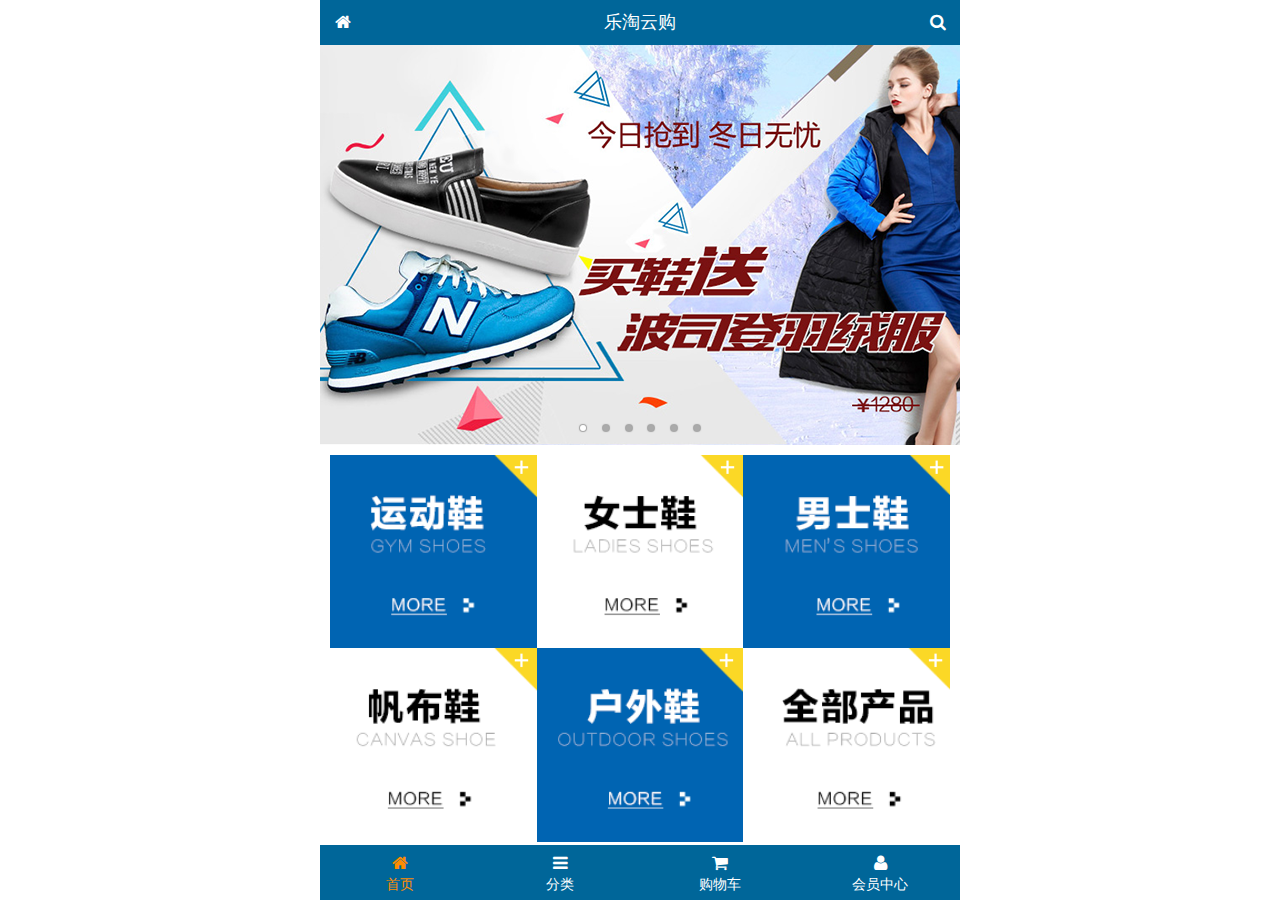
<file: public/front/index.html>
<!DOCTYPE html>
<html lang="en">
<head>
    <meta charset="UTF-8">
    <meta name="viewport"
          content="width=device-width, user-scalable=no, initial-scale=1.0, maximum-scale=1.0, minimum-scale=1.0">
    <title>乐淘商城-首页</title>
    <link rel="stylesheet" href="lib/fa/css/font-awesome.css">
    <link rel="stylesheet" href="lib/mui/css/mui.css">
    <link rel="stylesheet" href="css/comment.css">
    <link rel="stylesheet" href="css/index.css">
</head>
<body>

<div class="container">
    <!--头部开始-->
    <div class="lt_header">
        <a href="index.html" class="icon_left">
            <span class="fa fa-home"></span>
        </a>
        <h4>乐淘云购</h4>
        <a href="search.html" class="icon_right">
            <span class="fa fa-search"></span>
        </a>
    </div>
    <!--中间主体开始-->
    <div class="lt_main">
        <div class="mui-scroll-wrapper">
            <div class="mui-scroll">
            <!--这里放置真实显示的DOM内容-->
                <!--轮播图-->
                <div class="mui-slider">
                    <div class="mui-slider-group mui-slider-loop">
                        <!--支持循环，需要重复图片节点-->
                        <div class="mui-slider-item mui-slider-item-duplicate"><a href="#"><img src="images/banner6.png" /></a></div>
                        <div class="mui-slider-item"><a href="#"><img src="images/banner1.png" /></a></div>
                        <div class="mui-slider-item"><a href="#"><img src="images/banner2.png" /></a></div>
                        <div class="mui-slider-item"><a href="#"><img src="images/banner3.png" /></a></div>
                        <div class="mui-slider-item"><a href="#"><img src="images/banner4.png" /></a></div>
                        <div class="mui-slider-item"><a href="#"><img src="images/banner5.png" /></a></div>
                        <div class="mui-slider-item"><a href="#"><img src="images/banner6.png" /></a></div>
                        <!--支持循环，需要重复图片节点-->
                        <div class="mui-slider-item mui-slider-item-duplicate"><a href="#"><img src="images/banner1.png" /></a></div>
                    </div>
                    <!--小圆点-->
                    <div class="mui-slider-indicator">
                        <div class="mui-indicator mui-active"></div>
                        <div class="mui-indicator"></div>
                        <div class="mui-indicator"></div>
                        <div class="mui-indicator"></div>
                        <div class="mui-indicator"></div>
                        <div class="mui-indicator"></div>
                    </div>
                </div>

                <!--导航-->
                <div class="nav">
                    <ul class="mui-clearfix">
                        <li>
                            <a href="#">
                                <img src="images/nav1.png" alt="">
                            </a>
                        </li>
                        <li>
                            <a href="#">
                                <img src="images/nav2.png" alt="">
                            </a>
                        </li>
                        <li>
                            <a href="#">
                                <img src="images/nav3.png" alt="">
                            </a>
                        </li>
                        <li>
                            <a href="#">
                                <img src="images/nav4.png" alt="">
                            </a>
                        </li>
                        <li>
                            <a href="#">
                                <img src="images/nav5.png" alt="">
                            </a>
                        </li>
                        <li>
                            <a href="#">
                                <img src="images/nav6.png" alt="">
                            </a>
                        </li>
                    </ul>
                </div>

                <!--商品部分-->
                <div class="product mui-clearfix">
                    <a href="#">
                        <img src="images/product.jpg" alt="">
                        <p class="mui-ellipsis-2">adidas阿迪达斯 男式 场下休闲篮球鞋S83700场下休闲篮球鞋S83700 </p>
                        <p>
                            <span>&yen;560</span>
                            <span>&yen;850</span>
                        </p>
                        <button class="mui-btn-primary">立即购买</button>
                    </a>
                    <a href="#">
                        <img src="images/product.jpg" alt="">
                        <p class="mui-ellipsis-2">adidas阿迪达斯 男式 场下休闲篮球鞋S83700场下休闲篮球鞋S83700 </p>
                        <p>
                            <span>&yen;560</span>
                            <span>&yen;850</span>
                        </p>
                        <button class="mui-btn-primary">立即购买</button>
                    </a>
                    <a href="#">
                        <img src="images/product.jpg" alt="">
                        <p class="mui-ellipsis-2">adidas阿迪达斯 男式 场下休闲篮球鞋S83700场下休闲篮球鞋S83700 </p>
                        <p>
                            <span>&yen;560</span>
                            <span>&yen;850</span>
                        </p>
                        <button class="mui-btn-primary">立即购买</button>
                    </a>
                    <a href="#">
                        <img src="images/product.jpg" alt="">
                        <p class="mui-ellipsis-2">adidas阿迪达斯 男式 场下休闲篮球鞋S83700场下休闲篮球鞋S83700 </p>
                        <p>
                            <span>&yen;560</span>
                            <span>&yen;850</span>
                        </p>
                        <button class="mui-btn-primary">立即购买</button>
                    </a>
                </div>

            </div>
            </div>
        </div>

    <!--尾部开始-->
    <div class="lt_footer">
        <ul class="mui-clearfix">
            <li class="current">
                <a href="index.html">
                    <span class="fa fa-home"></span>
                    <p>首页</p>
                </a>
            </li>
            <li>
                <a href="category.html">
                    <span class="fa fa-bars"></span>
                    <p>分类</p>
                </a>
            </li>
            <li>
                <a href="index.html">
                    <span class="fa fa-shopping-cart"></span>
                    <p>购物车</p>
                </a>
            </li>
            <li>
                <a href="index.html">
                    <span class="fa fa-user"></span>
                    <p>会员中心</p>
                </a>
            </li>
        </ul>
    </div>
</div>





<script src="lib/mui/js/mui.min.js"></script>
<script src="lib/zepto/zepto.min.js"></script>
<script src="lib/artTemplate/template-web.js"></script>
<script src="js/comment.js"></script>
<script src="js/index.js"></script>
</body>
</html>
</file>
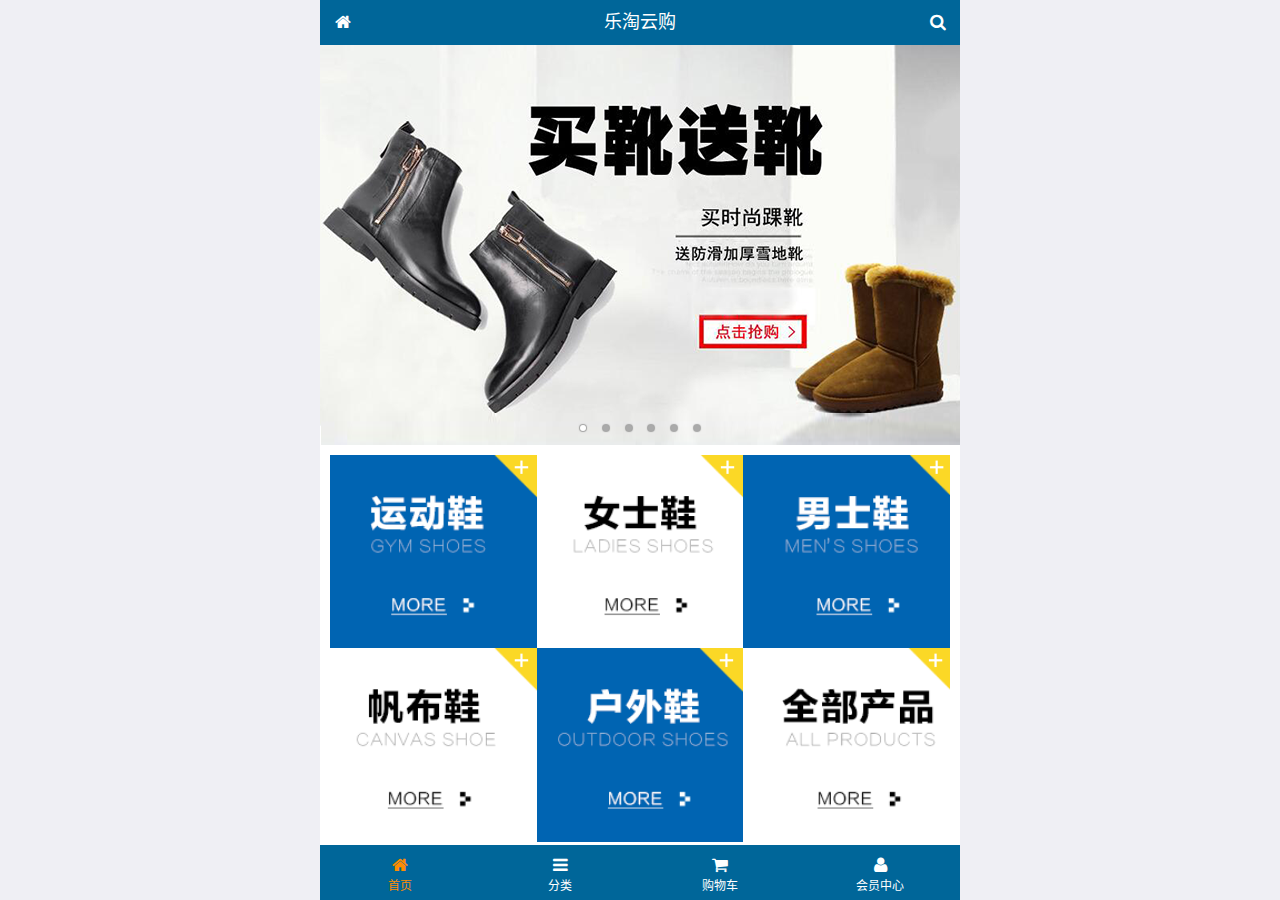
<file: public/mobile/index.html>
<!DOCTYPE html>
<html lang="zh-CN">
<head>
  <meta charset="UTF-8">
  <meta name="viewport"
        content="width=device-width, user-scalable=no, initial-scale=1.0, maximum-scale=1.0, minimum-scale=1.0">
  <title>乐淘商城-首页</title>
  <link rel="icon" href="favicon.ico" type="image/x-icon">
  <link rel="stylesheet" href="lib/mui/css/mui.css">
  <link rel="stylesheet" href="lib/fa/css/font-awesome.css">
  <link rel="stylesheet" href="css/common.css">
  <link rel="stylesheet" href="css/index.css">

</head>
<body>

<div class="lt_container">
  
  <div class="lt_header">
    <a class="icon_left" href="index.html"><span class="fa fa-home"></span></a>
    <h4>乐淘云购</h4>
    <a class="icon_right" href="search.html"><span class="fa fa-search"></span></a>
  </div>

  <div class="lt_main">

    <!--滚动容器的父盒子-->
    <div class="mui-scroll-wrapper">
      <!--子盒子-->
      <div class="mui-scroll">
        <!--这里放置真实显示的DOM内容-->

        <!--轮播图-->
        <div class="mui-slider">
          <div class="mui-slider-group mui-slider-loop">
          <div class="mui-slider-item mui-slider-item-duplicate"><a href="#"><img src="images/banner6.png" /></a></div>
          <div class="mui-slider-item"><a href="#"><img src="images/banner1.png" /></a></div>
          <div class="mui-slider-item"><a href="#"><img src="images/banner2.png" /></a></div>
          <div class="mui-slider-item"><a href="#"><img src="images/banner3.png" /></a></div>
          <div class="mui-slider-item"><a href="#"><img src="images/banner4.png" /></a></div>
          <div class="mui-slider-item"><a href="#"><img src="images/banner5.png" /></a></div>
          <div class="mui-slider-item"><a href="#"><img src="images/banner6.png" /></a></div>
          <div class="mui-slider-item mui-slider-item-duplicate"><a href="#"><img src="images/banner1.png" /></a></div>
        </div>
          <div class="mui-slider-indicator">
            <div class="mui-indicator mui-active"></div>
            <div class="mui-indicator"></div>
            <div class="mui-indicator"></div>
            <div class="mui-indicator"></div>
            <div class="mui-indicator"></div>
            <div class="mui-indicator"></div>
          </div>
        </div>

        <!--导航栏-->
        <div class="lt_nav">

          <ul class="mui-clearfix">
            <li><a href="#"><img src="images/nav1.png" alt=""></a></li>
            <li><a href="#"><img src="images/nav2.png" alt=""></a></li>
            <li><a href="#"><img src="images/nav3.png" alt=""></a></li>
            <li><a href="#"><img src="images/nav4.png" alt=""></a></li>
            <li><a href="#"><img src="images/nav5.png" alt=""></a></li>
            <li><a href="#"><img src="images/nav6.png" alt=""></a></li>
          </ul>

        </div>
        
        
        <!--商品区域-->
        <div class="lt_product mui-clearfix">
  
          <a href="#" class="item">
            <img src="images/product.jpg" alt="">
            <p class="mui-ellipsis-2">adidas阿迪达斯 男式 场下休闲篮球鞋S83700场下休闲篮球鞋S83700 </p>
            <p>
              <span class="price">&yen;560</span>
              <span class="oldPrice">&yen;580</span>
            </p>
            <button class="mui-btn mui-btn-blue">立即购买</button>
          </a>
          <a href="#" class="item">
            <img src="images/product.jpg" alt="">
            <p class="mui-ellipsis-2">adidas阿迪达斯 男式 场下休闲篮球鞋S83700场下休闲篮球鞋S83700 </p>
            <p>
              <span class="price">&yen;560</span>
              <span class="oldPrice">&yen;580</span>
            </p>
            <button class="mui-btn mui-btn-blue">立即购买</button>
          </a>
          <a href="#" class="item">
            <img src="images/product.jpg" alt="">
            <p class="mui-ellipsis-2">adidas阿迪达斯 男式 场下休闲篮球鞋S83700场下休闲篮球鞋S83700 </p>
            <p>
              <span class="price">&yen;560</span>
              <span class="oldPrice">&yen;580</span>
            </p>
            <button class="mui-btn mui-btn-blue">立即购买</button>
          </a>
          <a href="#" class="item">
            <img src="images/product.jpg" alt="">
            <p class="mui-ellipsis-2">adidas阿迪达斯 男式 场下休闲篮球鞋S83700场下休闲篮球鞋S83700 </p>
            <p>
              <span class="price">&yen;560</span>
              <span class="oldPrice">&yen;580</span>
            </p>
            <button class="mui-btn mui-btn-blue">立即购买</button>
          </a>
          
        </div>

      </div>
    </div>

  </div>

  <div class="lt_footer">
    <ul class="mui-clearfix">
      <li class="now">
        <a href="index.html">
          <span class="fa fa-home"></span>
          <p>首页</p>
        </a>
      </li>
      <li>
        <a href="category.html">
          <span class="fa fa-bars"></span>
          <p>分类</p>
        </a>
      </li>
      <li>
        <a href="cart.html">
          <span class="fa fa-shopping-cart"></span>
          <p>购物车</p>
        </a>
      </li>
      <li>
        <a href="user.html">
          <span class="fa fa-user"></span>
          <p>会员中心</p>
        </a>
      </li>
    </ul>
  </div>
  
</div>


<script src="lib/mui/js/mui.js"></script>
<script src="js/common.js"></script>
</body>
</html>
</file>
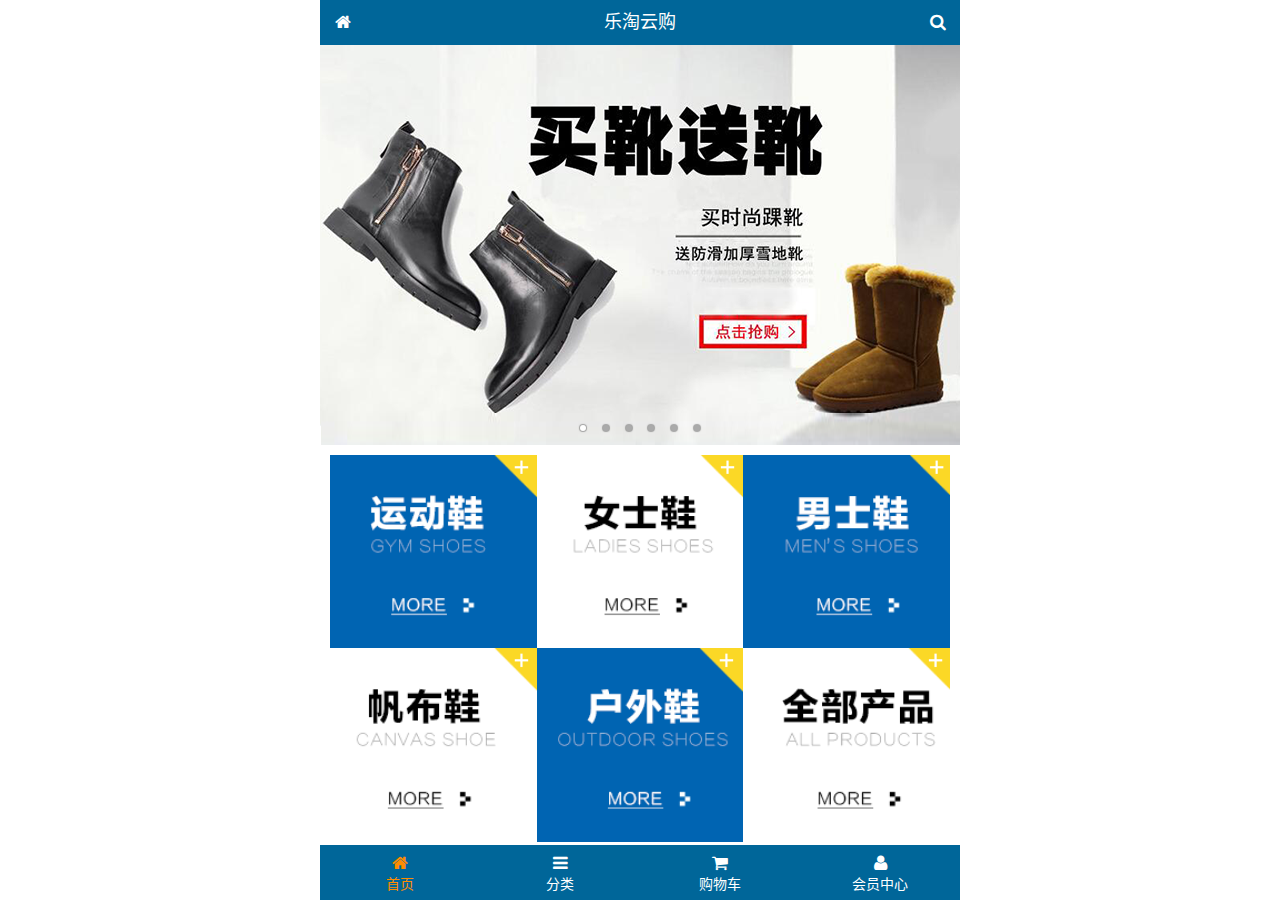
<file: public/front/1front/index.html>
<!DOCTYPE html>
<html lang="zh-CN">
<head>
  <meta charset="UTF-8">
  <meta name="viewport"
        content="width=device-width, user-scalable=no, initial-scale=1.0, maximum-scale=1.0, minimum-scale=1.0">
  <title>乐淘商城-首页</title>
  <link rel="stylesheet" href="lib/fa/css/font-awesome.css">
  <link rel="stylesheet" href="lib/mui/css/mui.css">
  <link rel="stylesheet" href="css/common.css">
  <link rel="stylesheet" href="css/index.css">
</head>
<body>


<div class="lt_container">
  <div class="lt_header">
    <a href="index.html" class="icon_left"><span class="fa fa-home"></span></a>
    <h4>乐淘云购</h4>
    <a href="search.html" class="icon_right"><span class="fa fa-search"></span></a>
  </div>
  <div class="lt_main">
    <div class="mui-scroll-wrapper">
      <div class="mui-scroll">
        <!--这里放置真实显示的DOM内容-->

        <!--轮播图-->
        <div class="mui-slider">

          <!--放图片-->
          <div class="mui-slider-group mui-slider-loop">
            <div class="mui-slider-item mui-slider-item-duplicate"><a href="#"><img src="images/banner6.png" /></a></div>
            <div class="mui-slider-item"><a href="#"><img src="images/banner1.png" /></a></div>
            <div class="mui-slider-item"><a href="#"><img src="images/banner2.png" /></a></div>
            <div class="mui-slider-item"><a href="#"><img src="images/banner3.png" /></a></div>
            <div class="mui-slider-item"><a href="#"><img src="images/banner4.png" /></a></div>
            <div class="mui-slider-item"><a href="#"><img src="images/banner5.png" /></a></div>
            <div class="mui-slider-item"><a href="#"><img src="images/banner6.png" /></a></div>
            <div class="mui-slider-item mui-slider-item-duplicate"><a href="#"><img src="images/banner1.png" /></a></div>
          </div>

          <!--放小圆点-->
          <div class="mui-slider-indicator">
            <div class="mui-indicator mui-active"></div>
            <div class="mui-indicator"></div>
            <div class="mui-indicator"></div>
            <div class="mui-indicator"></div>
            <div class="mui-indicator"></div>
            <div class="mui-indicator"></div>
          </div>
        </div>


        <!--导航-->
        <div class="nav">
          <ul class="mui-clearfix">
            <li>
              <a href="#"><img src="images/nav1.png" alt=""></a>
            </li>
            <li>
              <a href="#"><img src="images/nav2.png" alt=""></a>
            </li>
            <li>
              <a href="#"><img src="images/nav3.png" alt=""></a>
            </li>
            <li>
              <a href="#"><img src="images/nav4.png" alt=""></a>
            </li>
            <li>
              <a href="#"><img src="images/nav5.png" alt=""></a>
            </li>
            <li>
              <a href="#"><img src="images/nav6.png" alt=""></a>
            </li>
          </ul>
        </div>


        <!--商品区-->
        <div class="product mui-clearfix">
          <a href="#">
            <img src="images/product.jpg" alt="">
            <p class="mui-ellipsis-2">adidas阿迪达斯 男式 场下休闲篮球鞋S83700场下休闲篮球鞋S83700 </p>
            <p>
              <span class="price">&yen;560</span>
              <span class="oldPrice">&yen;580</span>
            </p>
            <button class="mui-btn mui-btn-primary">立即购买</button>
          </a>
          <a href="#">
            <img src="images/product.jpg" alt="">
            <p class="mui-ellipsis-2">adidas阿迪达斯 男式 场下休闲篮球鞋S83700场下休闲篮球鞋S83700 </p>
            <p>
              <span class="price">&yen;560</span>
              <span class="oldPrice">&yen;580</span>
            </p>
            <button class="mui-btn mui-btn-primary">立即购买</button>
          </a>
          <a href="#">
            <img src="images/product.jpg" alt="">
            <p class="mui-ellipsis-2">adidas阿迪达斯 男式 场下休闲篮球鞋S83700场下休闲篮球鞋S83700 </p>
            <p>
              <span class="price">&yen;560</span>
              <span class="oldPrice">&yen;580</span>
            </p>
            <button class="mui-btn mui-btn-primary">立即购买</button>
          </a>
          <a href="#">
            <img src="images/product.jpg" alt="">
            <p class="mui-ellipsis-2">adidas阿迪达斯 男式 场下休闲篮球鞋S83700场下休闲篮球鞋S83700 </p>
            <p>
              <span class="price">&yen;560</span>
              <span class="oldPrice">&yen;580</span>
            </p>
            <button class="mui-btn mui-btn-primary">立即购买</button>
          </a>
        </div>

      </div>
    </div>

  </div>
  <div class="lt_footer">
    <ul>
      <li class="now">
        <a href="index.html">
          <span class="fa fa-home"></span>
          <p>首页</p>
        </a>
      </li>
      <li>
        <a href="category.html">
          <span class="fa fa-bars"></span>
          <p>分类</p>
        </a>
      </li>
      <li>
        <a href="cart.html">
          <span class="fa fa-shopping-cart"></span>
          <p>购物车</p>
        </a>
      </li>
      <li>
        <a href="user.html">
          <span class="fa fa-user"></span>
          <p>会员中心</p>
        </a>
      </li>
    </ul>
  </div>
</div>

<script src="lib/mui/js/mui.js"></script>
<script src="js/common.js"></script>
</body>
</html>
</file>
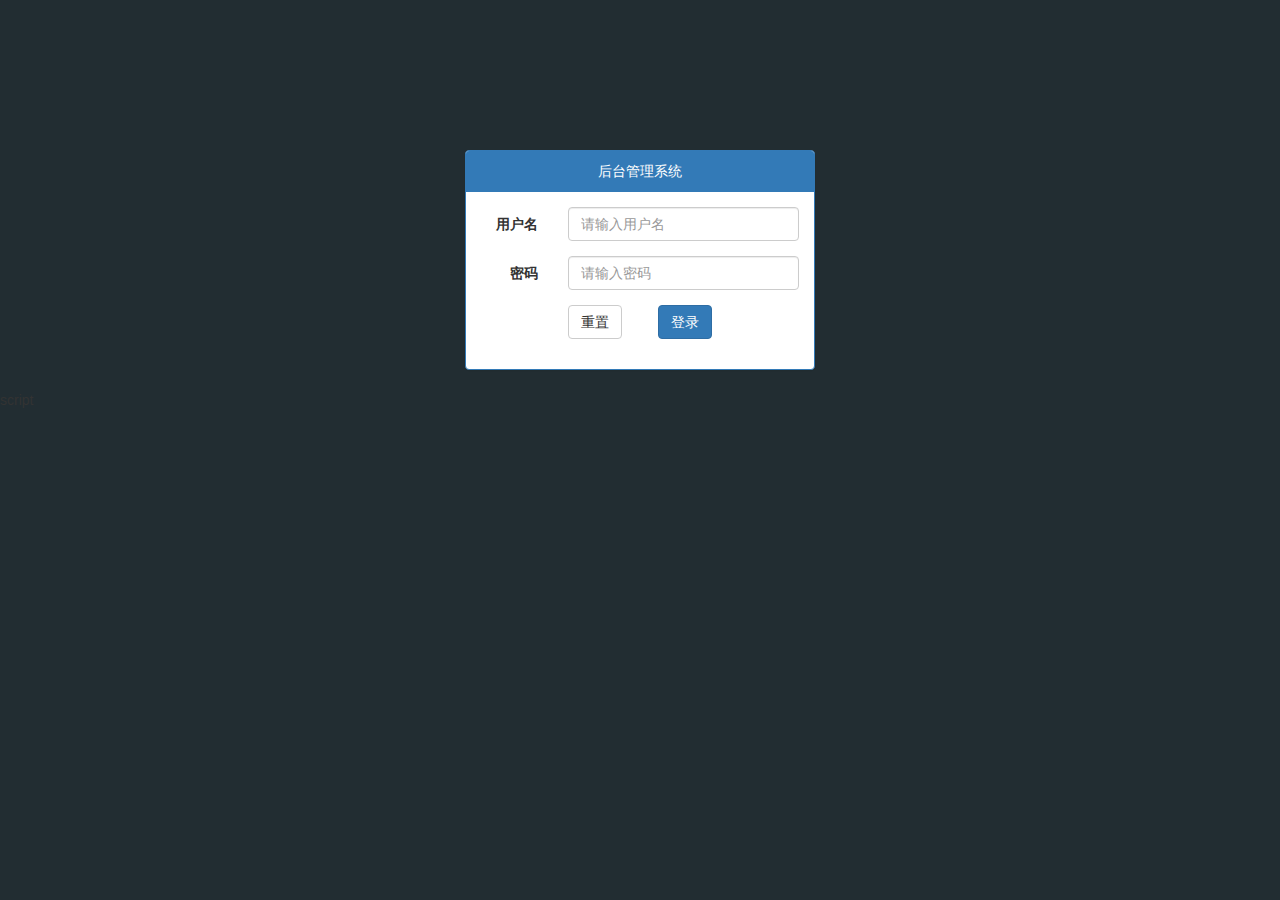
<file: public/back/login.html>
<!DOCTYPE html>
<html lang="en">
<head>
    <meta charset="UTF-8">
    <title>登录页</title>
    <!--引入样式-->
    <link rel="stylesheet" href="lib/bootstrap/css/bootstrap.min.css">
    <link rel="stylesheet" href="lib/bootstrap-validator/css/bootstrapValidator.min.css">
    <link rel="stylesheet" href="lib/nprogress/nprogress.css">
    <link rel="stylesheet" href="css/comment.css">
</head>
<body class="body_bgc">
<div class="container">
    <div class="col-md-4 col-md-offset-4">
        <div class="panel panel-primary mt_150">
            <div class="panel-heading text-center">后台管理系统</div>
            <div class="panel-body">
                <form class="form-horizontal">
                    <div class="form-group">
                        <label for="username" class="col-sm-3 control-label">用户名</label>
                        <div class="col-sm-9">
                            <!--autocomplete:自动补全-->
                            <input type="text" name="username" autocomplete="off" class="form-control" id="username" placeholder="请输入用户名">
                        </div>
                    </div>
                    <div class="form-group">
                        <label for="password" class="col-sm-3 control-label">密码</label>
                        <div class="col-sm-9">
                            <input type="password" class="form-control" name="password" id="password" placeholder="请输入密码">
                        </div>
                    </div>
                    <div class="form-group">
                        <div class="col-sm-offset-3 col-sm-6">
                            <button type="reset" class="btn btn-default pull-left">重置</button>
                            <button type="submit" class="btn btn-primary pull-right">登录</button>
                        </div>
                    </div>
                </form>
            </div>
        </div>
    </div>
</div>
<!--引入插件-->
<script src="lib/jquery/jquery.min.js"></script>
<script src="lib/bootstrap/js/bootstrap.min.js"></script>
<script src="lib/bootstrap-validator/js/bootstrapValidator.min.js"></script>
script
<script src="lib/nprogress/nprogress.js"></script>
<script src="js/comment.js"></script>
<script src="js/login.js"></script>
</body>
</html>
</file>
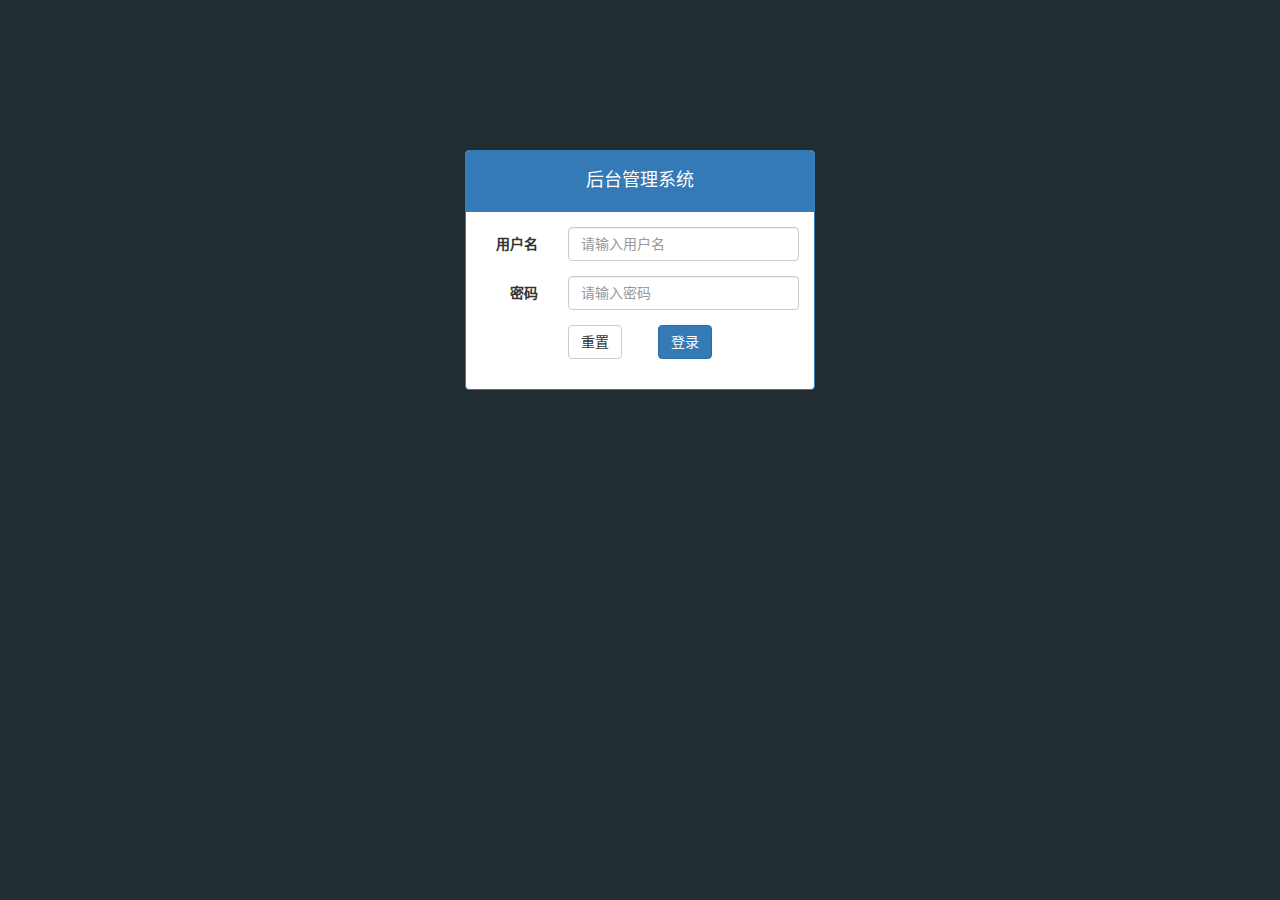
<file: public/manage/login.html>
<!DOCTYPE html>
<html lang="zh-CN">
<head>
  <meta charset="UTF-8">
  <title>乐淘管理系统-登录</title>
  <link rel="stylesheet" href="lib/bootstrap/css/bootstrap.css">
  <link rel="stylesheet" href="lib/bootstrap-validator/css/bootstrapValidator.css">
  <link rel="stylesheet" href="lib/nprogress/nprogress.css">
  <link rel="stylesheet" href="css/common.css">
</head>
<body class="body_bg">


<div class="container">
  <div class="col-md-4 col-md-offset-4">
    <div class="panel panel-primary mt_150">
      <div class="panel-heading">
        <h4>后台管理系统</h4>
      </div>
      <div class="panel-body">
        <form class="form-horizontal">
          <div class="form-group">
            <label for="username" class="col-sm-3 control-label">用户名</label>
            <div class="col-sm-9">
              <input type="text" autocomplete="off" name="username" class="form-control" id="username" placeholder="请输入用户名">
            </div>
          </div>
          <div class="form-group">
            <label for="password" class="col-sm-3 control-label">密码</label>
            <div class="col-sm-9">
              <input type="password" name="password" class="form-control" id="password" placeholder="请输入密码">
            </div>
          </div>
          <div class="form-group">
            <div class="col-sm-offset-3 col-sm-6">
              <button type="reset" class="btn btn-default pull-left">重置</button>
              <button type="submit" class="btn btn-primary pull-right">登录</button>
            </div>
          </div>
        </form>
      </div>
    </div>
  </div>
</div>



<script src="lib/jquery/jquery.js"></script>
<script src="lib/bootstrap/js/bootstrap.js"></script>
<script src="lib/bootstrap-validator/js/bootstrapValidator.js"></script>
<script src="lib/nprogress/nprogress.js"></script>
<script src="js/common.js"></script>
<script src="js/login.js"></script>
</body>
</html>
</file>
<file: public/front/css/comment.css>
@charset "UTF-8";
*{
    margin: 0;
    padding: 0;
    list-style:none;
}
html,
body{
    background-color: #fff;
    height:100%;
}
img{
    display:block;
    width: 100%;
}
.container{
    width: 100%;
    height: 100%;
    max-width:640px;
    min-width:320px;
    margin:0 auto;
    position: relative;
    overflow:hidden;
    padding-top:45px;
    padding-bottom:55px;
}
/*头部样式开始*/
.lt_header{
    width: 100%;
    height: 45px;
    position: absolute;
    top:0;
    left:0;
    background-color: #069;
}
.lt_header a{
    color:#fff;
}

.lt_header .icon_left,
.lt_header .icon_right{
    position: absolute;
    top:0;
    width: 45px;
    height: 45px;
    text-align: center;
    line-height:45px;
}
.lt_header .icon_left{
    left:0;
}
.lt_header .icon_right{
    right:0;
}
.lt_header h4{
    text-align:center;
    color:#fff;
    margin:0;
    line-height:45px;
    font-weight: 400;
}


/*中间主体部分*/
.lt_main{
    width: 100%;
    height: 100%;
    position: relative;
}


/*尾部样式开始*/
.lt_footer{
    width: 100%;
    height: 55px;
    background-color: #069;
    position: absolute;
    bottom:0;
    left:0;
}
.lt_footer li{
    text-align:center;
    float:left;
    width: 25%;
    margin-top:8px;
}
.lt_footer li.current a{
    color: darkorange;
}
.lt_footer li.current p{
    color: darkorange;
}
.lt_footer li a{
    color:#fff;
}
.lt_footer li p{
    color:#fff;
}
</file>
<file: public/front/css/index.css>
@charset "UTF-8";
/*导航样式开始*/
 .nav{
    padding:10px;
}
.nav li{
    float:left;
    width: 33.33%;
}
/*商品样式开始*/
.product{
    padding:10px;
}
.product a{
    float:left;
    border:1px solid #ccc;
    width: 48%;
    text-align:center;
    padding:10px;
    margin-bottom:8px;
}
.product a:nth-child(odd){
    margin-right:4%;
}
p span:first-child{
    color:red;
}
p span:last-child{
    text-decoration:line-through;
}
</file>
<file: public/mobile/css/common.css>
@charset "UTF-8";

html,body {
  height: 100%;
}

* {
  margin: 0;
  padding: 0;
  list-style: none;
}

img {
  width: 100%;
  display: block;
}

.lt_container {
  width: 100%;
  height: 100%;
  max-width: 640px;
  min-width: 320px;
  margin: 0 auto;
  position: relative;
  padding-top: 45px;
  padding-bottom: 55px;
}

.lt_header {
  width: 100%;
  height: 45px;
  background-color: #069;
  position: absolute;
  top: 0;
}


.lt_header .icon_left,
.lt_header .icon_right{
  height: 45px;
  width: 45px;
  position: absolute;
  top: 0;
  color: #fff;
  text-align: center;
  line-height: 45px;
}

.lt_header h4 {
  text-align: center;
  line-height: 45px;
  color: #fff;
  font-weight: 400;
  margin: 0;
}

.lt_header .icon_left {
  left: 0;
}

.lt_header .icon_right {
  right: 0;
}




.lt_footer {
  width: 100%;
  height: 55px;
  background-color: #069;
  position: absolute;
  bottom: 0;
}


.lt_footer li {
  float: left;
  width: 25%;
  text-align: center;
  padding-top: 10px;
}

/*这句话是什么意思  必须是.lt_footer下的li并且还要有now这个类才会生效*/
.lt_footer li.now a{
  color: darkorange;
}

.lt_footer li.now p {
  color: darkorange;
}

.lt_footer a {
  color: #fff;
}

.lt_footer p {
  color: #fff;
  font-size: 12px;
  margin: 0;
}



.lt_main {
  width: 100%;
  height: 100%;
  background-color: #fff;
  /*可以保证，所有的内容全部都是在main内部*/
  overflow: hidden;
  position: relative;
}



.lt_product {
  padding: 10px;
}

.lt_product .item {
  display: block;
  float: left;
  width: 48%;
  border: 1px solid #ccc;
  padding: 10px;
  text-align: center;
  margin-bottom: 10px;
}

.lt_product .item:nth-child(odd){
  margin-right: 4%;
}

.lt_product .item .proName {
  height: 39px;
}

.lt_product .item .price {
  color: red;
}

.lt_product .item .oldPrice {
  text-decoration: line-through;
}



.lt_search {
  padding: 10px;
  position: relative;
}

.lt_search .search_input {
  height: 34px;
  border: 1px solid #007aff;
  font-size: 12px;
  border-radius: 5px;
  margin: 0;
}

.lt_search .search_btn {
  position: absolute;
  right: 10px;
  top: 10px;
  border-radius: 0 5px 5px 0;
}
</file>
<file: public/mobile/css/index.css>
@charset "UTF-8";

.lt_nav {
  padding: 10px;
}

.lt_nav li {
  width: 33.33%;
  float: left;
}
</file>
<file: public/front/1front/css/common.css>
@charset "UTF-8";

* {
  margin: 0;
  padding: 0;
  list-style: none;
}

html,
body {
  height: 100%;
  background-color: #fff;
}

img {
  display: block;
  width: 100%;
}

.lt_container {
  width: 100%;
  height: 100%;
  min-width: 320px;
  max-width: 640px;
  margin: 0 auto;
  position: relative;
  padding-top: 45px;
  padding-bottom: 55px;
  overflow: hidden;
}

.lt_header {
  height: 45px;
  width: 100%;
  position: absolute;
  background-color: #069;
  top: 0;
  left: 0;
}

.lt_header .icon_left,
.lt_header .icon_right {
  width: 45px;
  height: 45px;
  text-align: center;
  line-height: 45px;
  position: absolute;
  top: 0;
  color: #fff;
}

.lt_header h4 {
  color: #fff;
  font-weight: 400;
  text-align: center;
  line-height: 45px;
  margin: 0;
}

.lt_header .icon_left {
  left: 0;
}
.lt_header .icon_right {
  right: 0;
}

.lt_footer {
  height: 55px;
  width: 100%;
  position: absolute;
  bottom: 0;
  left: 0;
  background-color: #069;
}

.lt_footer li {
  float: left;
  width: 25%;
  text-align: center;
  padding-top: 8px;
}

.lt_footer li a {
  color: #fff;
}

.lt_footer li p {
  color: #fff;
  margin: 0;
}

.lt_footer li.now a {
  color: darkorange;
}

.lt_footer li.now p {
  color: darkorange;
}


.lt_main {
  width: 100%;
  height: 100%;
  /*background-color: green;*/
  position: relative;
  overflow: hidden;
}
</file>
<file: public/front/1front/css/index.css>
@charset "UTF-8";

.nav {
  padding: 10px;
}
.nav li {
  float: left;
  width: 33.33%;
}



.product {
  padding: 10px;
}
.product a {
  float: left;
  width: 48%;
  border: 1px solid #ccc;
  padding: 10px;
  text-align: center;
  margin-bottom: 10px;
}

.product a:nth-child(odd) {
  margin-right: 4%;
}

.product a .price {
  color: red;
}

.product a .oldPrice {
  text-decoration: line-through;
}
</file>
<file: public/back/lib/nprogress/nprogress.css>
/* Make clicks pass-through */
#nprogress {
  pointer-events: none;
}

#nprogress .bar {
  background: greenyellow;

  position: fixed;
  z-index: 10000;
  top: 0;
  left: 0;

  width: 100%;
  height: 2px;
}

/* Fancy blur effect */
#nprogress .peg {
  display: block;
  position: absolute;
  right: 0px;
  width: 100px;
  height: 100%;
  box-shadow: 0 0 10px #29d, 0 0 5px #29d;
  opacity: 1.0;

  -webkit-transform: rotate(3deg) translate(0px, -4px);
      -ms-transform: rotate(3deg) translate(0px, -4px);
          transform: rotate(3deg) translate(0px, -4px);
}

/* Remove these to get rid of the spinner */
#nprogress .spinner {
  display: block;
  position: fixed;
  z-index: 1031;
  top: 15px;
  right: 15px;
}

#nprogress .spinner-icon {
  width: 18px;
  height: 18px;
  box-sizing: border-box;

  border: solid 2px transparent;
  border-top-color: #29d;
  border-left-color: #29d;
  border-radius: 50%;

  -webkit-animation: nprogress-spinner 400ms linear infinite;
          animation: nprogress-spinner 400ms linear infinite;
}

.nprogress-custom-parent {
  overflow: hidden;
  position: relative;
}

.nprogress-custom-parent #nprogress .spinner,
.nprogress-custom-parent #nprogress .bar {
  position: absolute;
}

@-webkit-keyframes nprogress-spinner {
  0%   { -webkit-transform: rotate(0deg); }
  100% { -webkit-transform: rotate(360deg); }
}
@keyframes nprogress-spinner {
  0%   { transform: rotate(0deg); }
  100% { transform: rotate(360deg); }
}
</file>
<file: public/back/css/comment.css>
@charset "UTF-8";
*{
    margin: 0;
    padding: 0;
    list-style:none;
}
html,body{
    height:100%;
}
a,a:link,a:visited,a:hover,a:active{
    text-decoration:none;
}
.body_bgc{
    background-color: #222d32;
}
/*登录样式*/
.mt_150{
    margin-top:150px;
}
.mb_20{
    margin-bottom:20px;
}
/*侧边栏样式*/
.lt_aside{
    height:100%;
    width:180px;
    background-color: #222d32;
    position: absolute;
    top:0;
    left:0;
    transition:all 1s;
}
.lt_aside.now{
    left:-180px;
}
.lt_aside .brand a{
    display:block;
    color:#fff;
    text-align:center;
    height:50px;
    line-height:50px;
    font-size:25px;
    background-color: #367fa9;
}
.user img{
    width:74px;
    height:75px;
    display:block;
    border-radius:50%;
    margin:30px auto 15px;
}
.user p{
    text-align:center;
    color:#fff;
    font-size:18px;
}
.lt_aside .nav a{
    display:block;
    height:40px;
    line-height:40px;
    color:#fff;
    padding-left:40px;
    border-left:3px solid transparent;
}
.lt_aside .nav a.current{
    background-color: #1d1f21;
    border-color:#069;
}
.lt_aside .second a{
    padding-left:60px;
}
/*中间主体部分*/
.lt_main{
    padding-left:180px;
    width:100%;
    height:100%;
    transition:all 1s;
}
.lt_main.now{
    padding-left:0px;
}
.lt_main .lt_header{
    height:50px;
    background-color: #3c8dbc;
    line-height:50px;
    padding:0 20px;
    margin-bottom:20px;
}
.lt_main .lt_header a{
    color:#fff;
    font-size:16px;
}
.lt_content .echarts_1,
.lt_content .echarts_2{
    width:45%;
    height:400px;
}
.table.table-bordered th,
.table.table-bordered td{
    text-align:center;
    vertical-align:middle;
}
/*.file_box{*/
    /*!*width: 82px;*!   !*button有默认宽高，父盒子可以不写宽高*!*/
    /*!*height: 34px;*!*/
    /*position: relative;*/
/*}*/
/*.file_box:hover [type="button"]{*/
    /*background-color:#e6e6e6;*/
/*}*/
/*.file_box [type="file"]{*/
    /*position: absolute;*/
    /*width:100%;*/
    /*height:100%;*/
    /*top: 0;*/
    /*left:0;*/
    /*opacity:0;*/
/*}*/
</file>
<file: public/manage/lib/nprogress/nprogress.css>
/* Make clicks pass-through */
#nprogress {
  pointer-events: none;
}

#nprogress .bar {
  background: greenyellow;

  position: fixed;
  z-index: 10000;
  top: 0;
  left: 0;

  width: 100%;
  height: 2px;
}

/* Fancy blur effect */
#nprogress .peg {
  display: block;
  position: absolute;
  right: 0px;
  width: 100px;
  height: 100%;
  box-shadow: 0 0 10px #29d, 0 0 5px #29d;
  opacity: 1.0;

  -webkit-transform: rotate(3deg) translate(0px, -4px);
      -ms-transform: rotate(3deg) translate(0px, -4px);
          transform: rotate(3deg) translate(0px, -4px);
}

/* Remove these to get rid of the spinner */
#nprogress .spinner {
  display: block;
  position: fixed;
  z-index: 1031;
  top: 15px;
  right: 15px;
}

#nprogress .spinner-icon {
  width: 18px;
  height: 18px;
  box-sizing: border-box;

  border: solid 2px transparent;
  border-top-color: #29d;
  border-left-color: #29d;
  border-radius: 50%;

  -webkit-animation: nprogress-spinner 400ms linear infinite;
          animation: nprogress-spinner 400ms linear infinite;
}

.nprogress-custom-parent {
  overflow: hidden;
  position: relative;
}

.nprogress-custom-parent #nprogress .spinner,
.nprogress-custom-parent #nprogress .bar {
  position: absolute;
}

@-webkit-keyframes nprogress-spinner {
  0%   { -webkit-transform: rotate(0deg); }
  100% { -webkit-transform: rotate(360deg); }
}
@keyframes nprogress-spinner {
  0%   { transform: rotate(0deg); }
  100% { transform: rotate(360deg); }
}
</file>
<file: public/manage/css/common.css>
@charset "UTF-8";
html,body {
  height: 100%;
}

a {
  text-decoration: none;
}

/*lv ha*/
a:link, a:visited, a:hover, a:active {
  text-decoration: none;
}


* {
  margin: 0;
  padding: 0;
  list-style: none;
}

.table.table-bordered td {
  text-align: center;
  vertical-align: middle;
}


.body_bg{
  background-color: #222d32;
}

.mt_150{
  margin-top: 150px;
}

.mb_20 {
  margin-bottom: 20px;
}

.panel h4 {
  text-align: center;
}


/*侧边栏*/
.lt_aside {
  width: 180px;
  height: 100%;
  background-color: #222d32;
  position: fixed;
  top: 0;
  left: 0;
  transition: all 1s;
  z-index: 999;
}

.lt_aside.now {
  left: -180px;
}

.lt_aside .brand a {
  display: block;
  width: 180px;
  height: 50px;
  background-color: #367fa9;
  text-align: center;
  line-height: 50px;
  font-size: 24px;
  color: #fff;
}

.lt_aside .user {
  width: 180px;
  height: 150px;
}

.lt_aside .user img {
  width: 80px;
  height: 80px;
  display: block;
  border-radius: 50%;
  margin: 30px auto 0;
}

.lt_aside .user p {
  height: 40px;
  line-height: 40px;
  color: #fff;
  text-align: center;
  font-size: 16px;
}

.lt_aside .nav a {
  display: block;
  height: 40px;
  line-height: 40px;
  padding-left: 30px;
  color: #ccc;
  border: 3px solid transparent;
}

.lt_aside .nav .child a {
  padding-left: 50px;
}

.lt_aside .nav a.now {
  border-left-color: #069;
  background-color: #1d1f21;
  color: #fff;
}


/*主体区样式*/
.lt_main {
  height: 100%;
  width: 100%;
  padding-left: 180px;
  transition: all 1s;
  padding-top: 70px;
}

.lt_main.now {
  padding-left: 0;
}

.lt_topbar {
  height: 50px;
  background-color: #3c8dbc;
  padding: 0 20px 0 200px;
  margin-bottom: 20px;
  position: fixed;
  width: 100%;
  top: 0;
  left: 0;
  z-index: 998;
  transition: all 1s;
}

.lt_topbar.now {
  padding-left: 20px;
}

.lt_topbar a {
  font-size: 16px;
  color: #fff;
  line-height: 50px;
}

/*报表*/
.pic_left,
.pic_right {
  width: 45%;
  height: 400px;
}


.fileupload_box {
  width: 82px;
  height: 34px;
  position: relative;
}

.fileupload_box:hover button {
  color: #333;
  background-color: #e6e6e6;
  border-color: #adadad;
}

.fileupload_box input {
  position: absolute;
  top: 0;
  left: 0;
  width: 100%;
  height: 100%;
  opacity: 0;
}
</file>
<file: public/back/lib/bootstrap-validator/css/bootstrapValidator.min.css>
/*!
 * BootstrapValidator (http://bootstrapvalidator.com)
 * The best jQuery plugin to validate form fields. Designed to use with Bootstrap 3
 *
 * @version     v0.5.1, built on 2014-08-22 4:55:09 PM
 * @author      https://twitter.com/nghuuphuoc
 * @copyright   (c) 2013 - 2014 Nguyen Huu Phuoc
 * @license     MIT
 */

.bv-form .help-block{margin-bottom:0}.bv-form .tooltip-inner{text-align:left}.nav-tabs li.bv-tab-success>a{color:#3c763d}.nav-tabs li.bv-tab-error>a{color:#a94442}
</file>
<file: public/manage/lib/bootstrap-validator/css/bootstrapValidator.css>
/**
 * BootstrapValidator (http://bootstrapvalidator.com)
 * The best jQuery plugin to validate form fields. Designed to use with Bootstrap 3
 *
 * @author      http://twitter.com/nghuuphuoc
 * @copyright   (c) 2013 - 2014 Nguyen Huu Phuoc
 * @license     MIT
 */

.bv-form .help-block {
    margin-bottom: 0;
}
.bv-form .tooltip-inner {
    text-align: left;
}
.nav-tabs li.bv-tab-success > a {
    color: #3c763d;
}
.nav-tabs li.bv-tab-error > a {
    color: #a94442;
}
</file>
